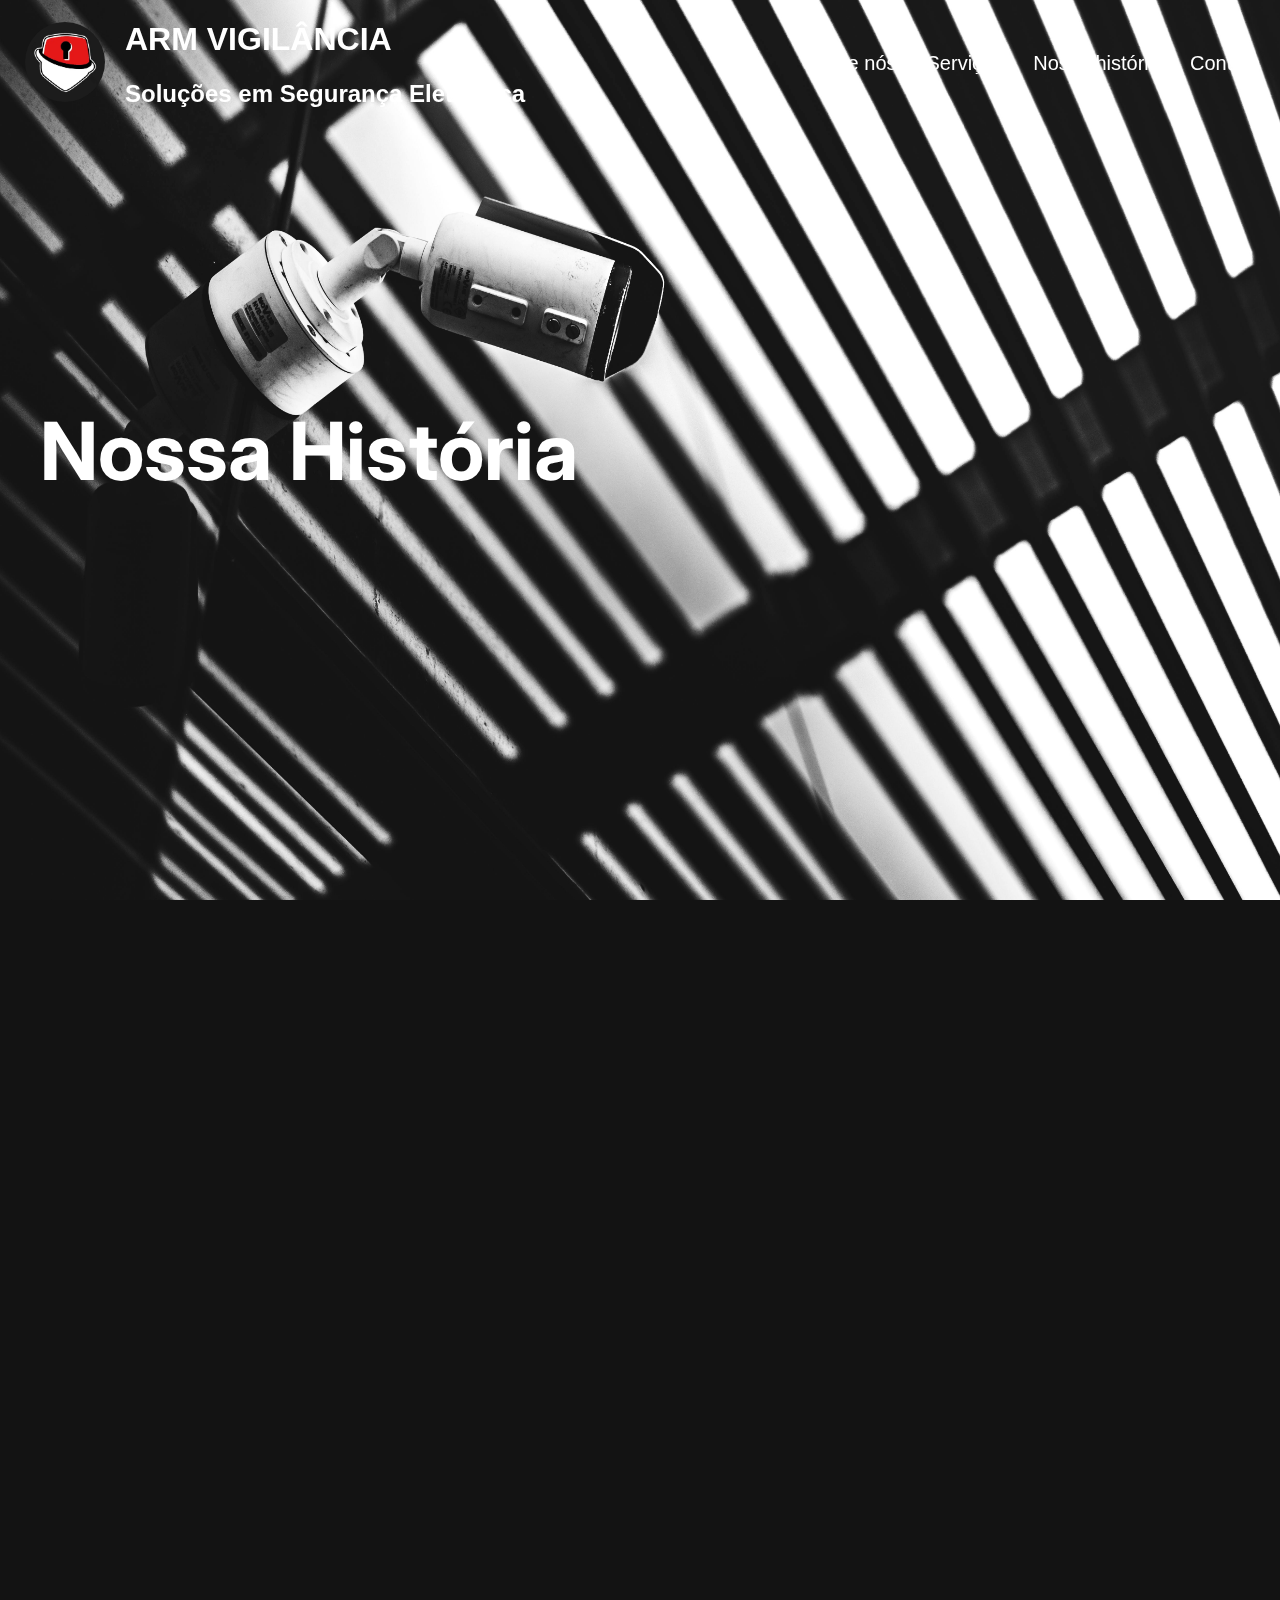
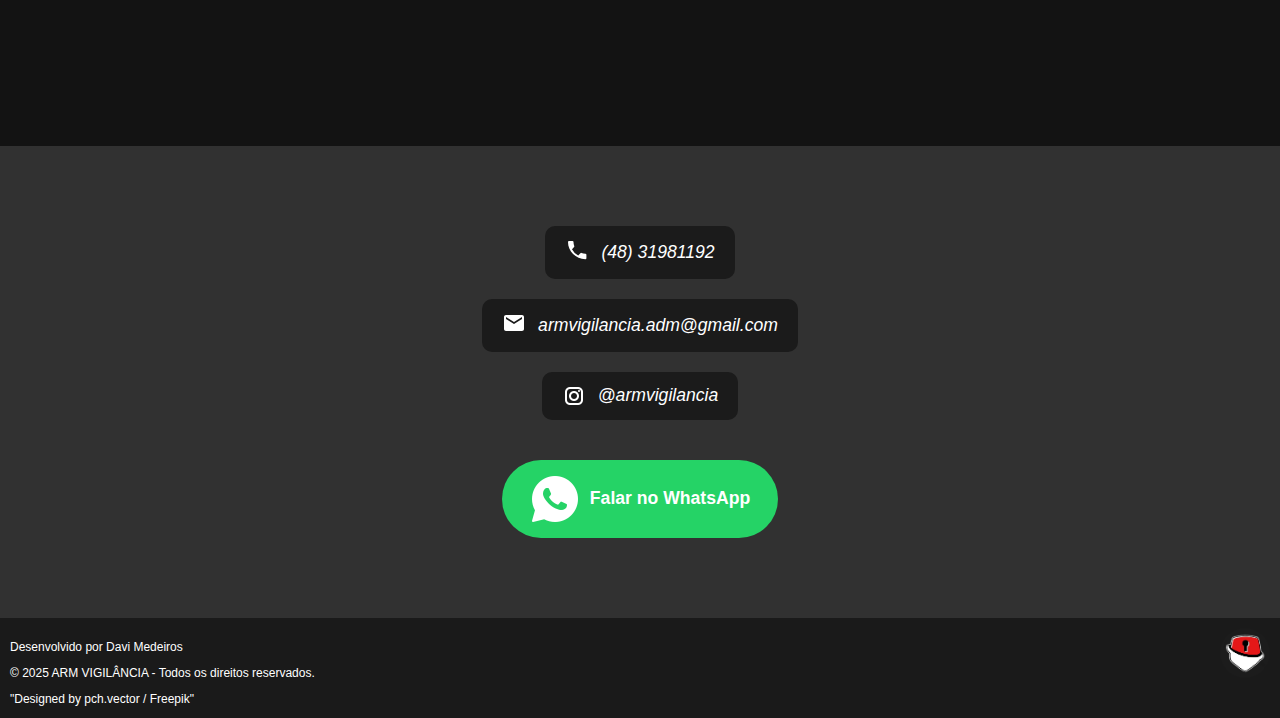
<file: pages/historia.html>
<!DOCTYPE html>
<html lang="pt-br">
<head>
    <meta charset="UTF-8"> <!-- Define codificação de caracteres -->
    <meta name="viewport" content="width=device-width, user-scalable=0"> <!-- Configura responsividade -->
    <title>ARM VIGILÂNCIA</title> <!-- Título da aba do navegador -->
    <link rel="shortcut icon" href="../Imagens/ARM.webp" type="image/x-icon"> <!-- Ícone do site -->
    <link rel="stylesheet" href="../css/estilo.css"> <!-- Link para arquivo CSS externo -->
    <link rel="stylesheet" href="https://cdnjs.cloudflare.com/ajax/libs/font-awesome/6.5.1/css/all.min.css">
    <script src="../Script/historiaJS.js" defer></script> <!-- Link para arquivo JavaScript -->
</head>
<body>
    <header>
        <!-- Logo e título -->
        <section id="header-left">
            <section id="logo-section">
                <a href="index.html">
                    <img src="../Imagens/ARM.webp" alt="ARM VIGILÂNCIA" id="logo"> <!-- Imagem do logo -->
                </a>
            </section>
            <section id="titulo-section">
                <h1>ARM VIGILÂNCIA</h1> <!-- Título principal -->
                <h2>Soluções em Segurança Eletrônica</h2> <!-- Subtítulo -->
            </section>
        </section>

        <!-- Menu de navegação -->
        <section id="menu-nav">
            <nav class="menu" id="menu">
                <a href="../index.html">Sobre nós</a> <!-- Link para seção Sobre -->
                <a href="./servicos.html">Serviços</a> <!-- Link para seção Serviços -->
                <a href="#section-historia">Nossa história</a> <!-- Link para seção História -->
                <a href="#contato-section">Contato</a> <!-- Link para seção Contato -->
            </nav>
        </section>

        <section id="hamburger-btn">
                <span></span>
                <span></span>
                <span></span>
        </section>

            <!-- Menu Mobile Lateral -->
        <nav id="mobile-menu">
            <a href="../index.html">Sobre nós</a>
            <a href="./servicos.html">Serviços</a>
            <a href="#section-historia">Nossa história</a>
            <a href="#contato-section">Contato</a>
        </nav>

    </header>
    <section id="history-intro"> 
        <section id="intro-text">
            <h1>Nossa História</h1>
        </section>
     </section>
     <main>
        
        <section id="section-historia" name="section-historia">
            <article id="historia-content">
                <section class="historia-item">
                    <h2>Como surgimos</h2>
                    <p>A ARM VIGILÂNCIA foi fundada em 2014 por três sócios com uma visão compartilhada de oferecer soluções de segurança eletrônica que realmente atendam às necessidades dos clientes. Dois dos fundadores traziam uma vasta experiência técnica, enquanto o terceiro era um cliente final, proporcionando uma perspectiva única sobre as expectativas do mercado.</p>
                </section>
                <section class="historia-item">
                    <p>A ARM focou em criar um modelo de atendimento personalizado e humano, onde cada solução é adaptada à realidade de cada cliente. Com o tempo, a empresa se especializou no atendimento a redes de negócios, estabelecendo parcerias duradouras baseadas em confiança e resultados concretos.</p>
                </section>
                <section class="historia-item">
                    <p>Ao longo dos anos, a ARM VIGILÂNCIA expandiu sua gama de serviços e adotou as mais recentes tecnologias em segurança eletrônica. A empresa investiu em treinamento contínuo para sua equipe, garantindo que os clientes recebessem soluções inovadoras e eficazes.</p>
                </section>
            </article>
            <picture class="imagem-de-fundo">
                <img id="camera-dark" src="../Imagens/background_dark_camera.jpg" alt="imagem monocromática de uma câmera de segurança">
            </picture>
        </section>
        <section id="contato-section" name="contato-section">

            <address class="contato-info">
                <article class="info-item">
                <figure>
                    <svg xmlns="http://www.w3.org/2000/svg" width="24" height="24" fill="#00b8d4" viewBox="0 0 24 24">
                    <path d="M6.62 10.79a15.053 15.053 0 006.59 6.59l2.2-2.2a1 1 0 011.11-.21c1.21.49 2.53.76 3.88.76a1 1 0 011 1v3.5a1 1 0 01-1 1C10.75 21 3 13.25 3 4a1 1 0 011-1h3.5a1 1 0 011 1c0 1.35.27 2.67.76 3.88a1 1 0 01-.21 1.11l-2.43 2.8z"/>
                    </svg>
                </figure>
                <a href="tel:+554831981192">(48) 31981192</a>
                </article>

                <article class="info-item">
                <figure>
                    <svg xmlns="http://www.w3.org/2000/svg" width="24" height="24" fill="#00b8d4" viewBox="0 0 24 24">
                    <path d="M20 4H4c-1.1 0-2 .9-2 2v12c0 1.1.9 2 2 2h16c1.1 0 2-.9 2-2V6c0-1.1-.9-2-2-2zm0 4l-8 5-8-5V6l8 5 8-5v2z"/>
                    </svg>
                </figure>
                <a href="mailto:armvigilancia.adm@gmail.com">armvigilancia.adm@gmail.com</a>
                </article>

                <article class="info-item">
                <img src="../Imagens/icons8-instagram-24.png" alt="instagram icon">               
                  <a href="https://www.instagram.com/arm.vigilancia" target="_blank">@armvigilancia</a>
                </article>
            </address>

            <section class="contato-footer">
                <a href="https://wa.me/554831981192" target="_blank" class="btn-whatsapp">
                <img src="../Imagens/icons8-whatsapp-50.png" alt="whatsapp icon">
                Falar no WhatsApp
                </a>
            </section>
        </section>
     </main>
     <footer>
        <section id="footer-section">
            <p>Desenvolvido por Davi Medeiros</p> <!-- Créditos -->
            <p> © 2025 ARM VIGILÂNCIA - Todos os direitos reservados.</p> <!-- Direitos autorais -->
            <p>"Designed by pch.vector / Freepik"</p>

        </section>
        <section id="imagem-footer">
            <img src="../Imagens/ARM.webp" alt="ARM VIGILÂNCIA" id="logo-footer"> <!-- Logo no rodapé -->
            
    </footer>
</body>

</html>
</file>
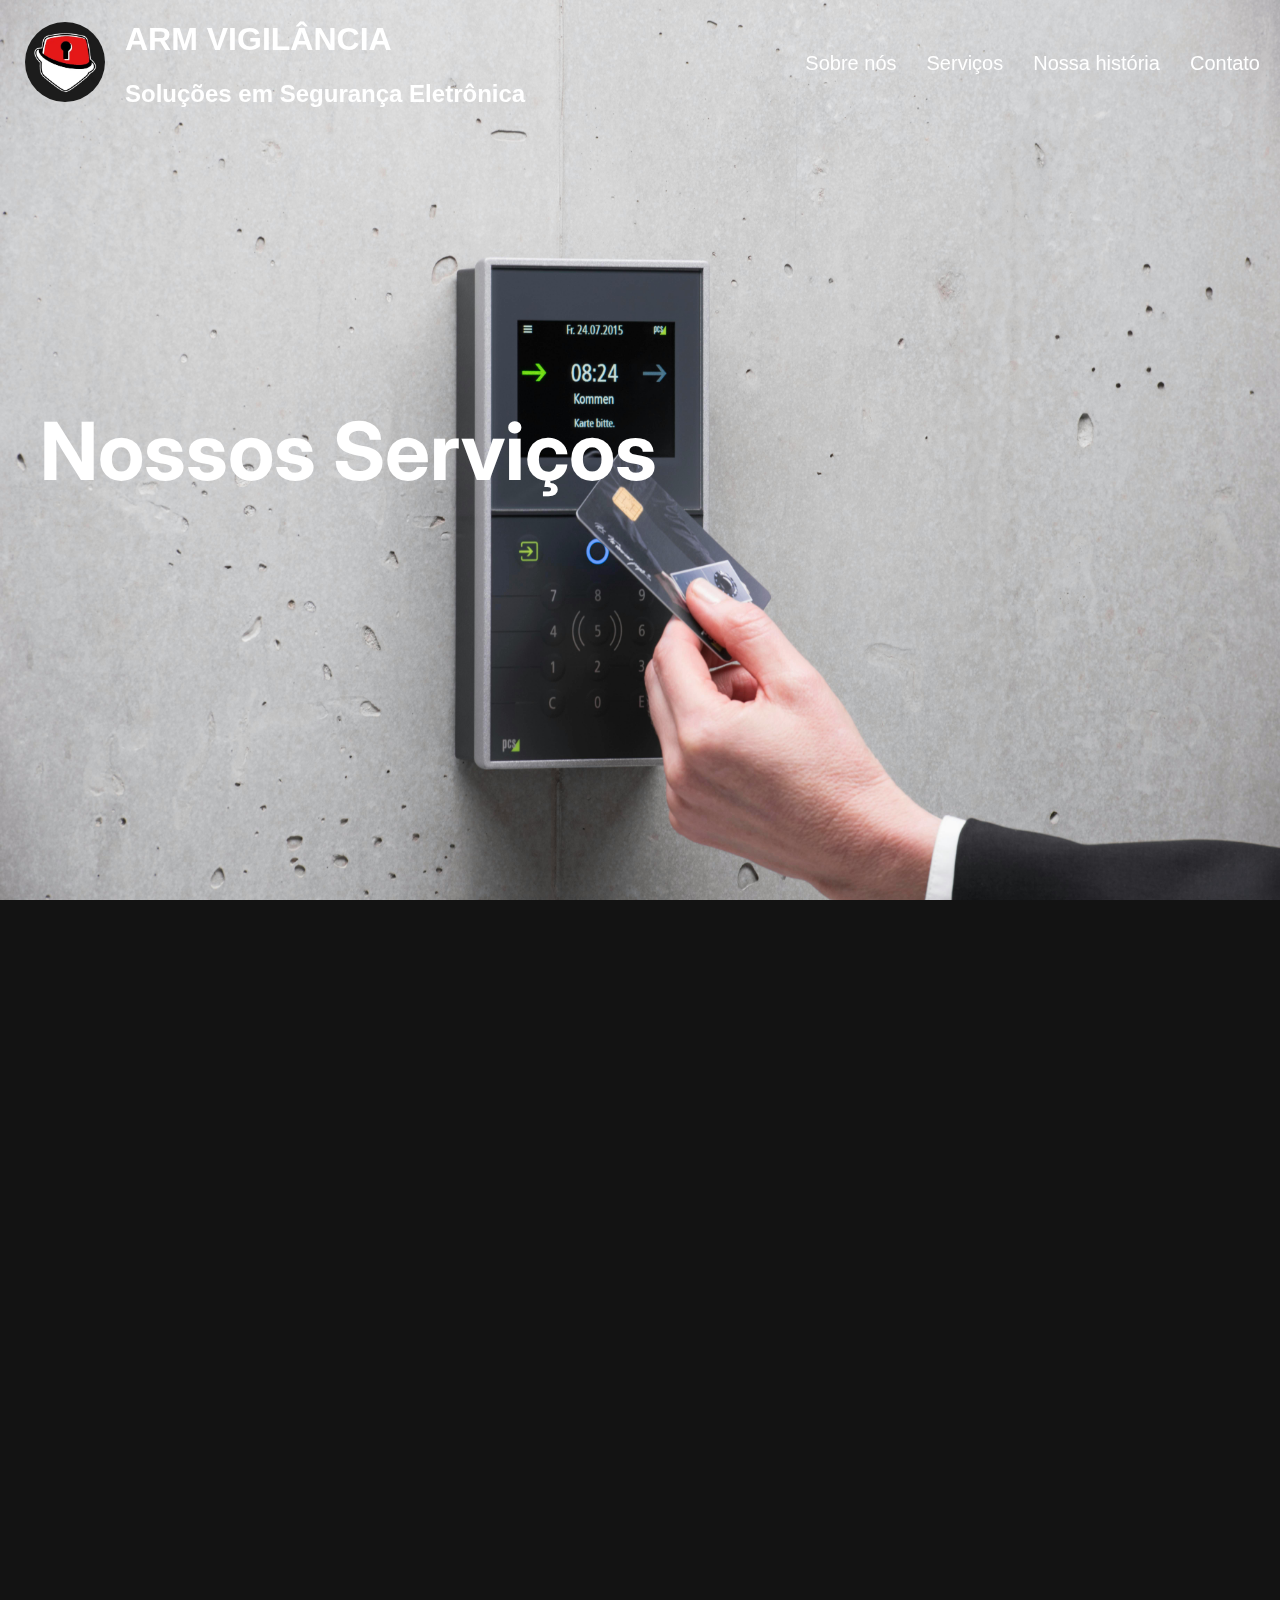
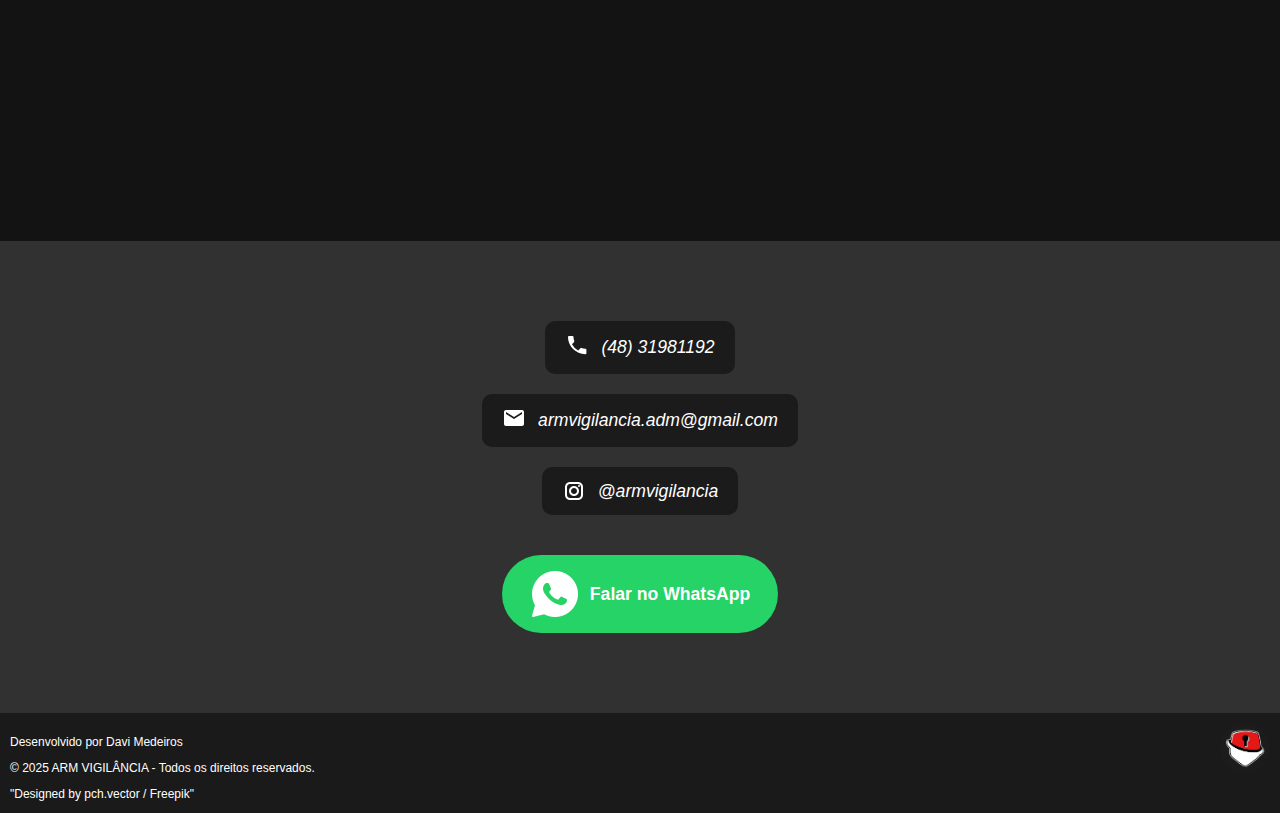
<file: pages/servicos.html>
<!DOCTYPE html>
<html lang="pt-br">
<head>
    <meta charset="UTF-8"> <!-- Define codificação de caracteres -->
    <meta name="viewport" content="width=device-width, user-scalable=0"> <!-- Configura responsividade -->
    <title>ARM VIGILÂNCIA</title> <!-- Título da aba do navegador -->
    <link rel="shortcut icon" href="../Imagens/ARM.webp" type="image/x-icon"> <!-- Ícone do site -->
    <link rel="stylesheet" href="../css/estilo.css"> <!-- Link para arquivo CSS externo -->
    <link rel="stylesheet" href="https://cdnjs.cloudflare.com/ajax/libs/font-awesome/6.5.1/css/all.min.css">
    <script src="../Script/servicosJS.js" defer></script> <!-- Link para arquivo JavaScript -->
</head>
<body>
    <header>
        <!-- Logo e título -->
        <section id="header-left">
            <section id="logo-section">
                <a href="index.html">
                    <img src="../Imagens/ARM.webp" alt="ARM VIGILÂNCIA" id="logo"> <!-- Imagem do logo -->
                </a>
            </section>
            <section id="titulo-section">
                <h1>ARM VIGILÂNCIA</h1> <!-- Título principal -->
                <h2>Soluções em Segurança Eletrônica</h2> <!-- Subtítulo -->
            </section>
        </section>

        <!-- Menu de navegação -->
        <section id="menu-nav">
            <nav class="menu" id="menu">
                <a href="../index.html">Sobre nós</a> <!-- Link para seção Sobre -->
                <a href="#section-historia">Serviços</a> <!-- Link para seção Serviços -->
                <a href="./historia.html">Nossa história</a> <!-- Link para seção História -->
                <a href="#contato-section">Contato</a> <!-- Link para seção Contato -->
            </nav>
        </section>

        <section id="hamburger-btn">
                <span></span>
                <span></span>
                <span></span>
        </section>

            <!-- Menu Mobile Lateral -->
        <nav id="mobile-menu">
            <a href="../index.html">Sobre nós</a>
            <a href="#section-historia">Serviços</a>
            <a href="./historia.html">Nossa história</a>
            <a href="#contato-section">Contato</a>
        </nav>
    
        </section>
    </header>
    <section id="servicos-intro"> 
        <section id="intro-text">
            <h1>Nossos Serviços</h1>
        </section>
     </section>
     <main>
        
        <section id="section-historia" name="section-historia">
            <article id="historia-content">
                <section class="historia-item" id="servicos-text">
                    <h2> Monitoramento </h2>
                    <p>Oferecemos serviços de monitoramento 24 horas por dia, 7 dias por semana, utilizando tecnologia de ponta para garantir a segurança de residências e empresas. Nossa equipe altamente treinada está pronta para responder rapidamente a qualquer situação de emergência.</p>
                </section>
                <section class="historia-item">
                    <h2> Controle de Acesso </h2>
                    <p>Nossos sistemas de controle de acesso permitem gerenciar quem entra e sai de suas instalações. Utilizamos soluções como cartões magnéticos, biometria e reconhecimento facial para garantir que apenas pessoas autorizadas tenham acesso.</p>
                </section>
                <section class="historia-item">
                    <h2> instalação e Manutenção </h2>
                    <p>Oferecemos serviços completos de instalação e manutenção de sistemas de segurança eletrônica, incluindo câmeras de vigilância, alarmes e sistemas de detecção de intrusão. Nossa equipe técnica está disponível para garantir que seus sistemas estejam sempre funcionando corretamente.</p>
                </section>
            </article>
            <picture class="imagem-de-fundo">
                <img id="camera-dark" src="../Imagens/pexels-pluyar-1135452.jpg" alt="imagem monocromática de uma câmera de segurança">
            </picture>
        </section>
        <section id="contato-section" name="contato-section">

            <address class="contato-info">
                <article class="info-item">
                <figure>
                    <svg xmlns="http://www.w3.org/2000/svg" width="24" height="24" fill="#00b8d4" viewBox="0 0 24 24">
                    <path d="M6.62 10.79a15.053 15.053 0 006.59 6.59l2.2-2.2a1 1 0 011.11-.21c1.21.49 2.53.76 3.88.76a1 1 0 011 1v3.5a1 1 0 01-1 1C10.75 21 3 13.25 3 4a1 1 0 011-1h3.5a1 1 0 011 1c0 1.35.27 2.67.76 3.88a1 1 0 01-.21 1.11l-2.43 2.8z"/>
                    </svg>
                </figure>
                <a href="tel:+554831981192">(48) 31981192</a>
                </article>

                <article class="info-item">
                <figure>
                    <svg xmlns="http://www.w3.org/2000/svg" width="24" height="24" fill="#00b8d4" viewBox="0 0 24 24">
                    <path d="M20 4H4c-1.1 0-2 .9-2 2v12c0 1.1.9 2 2 2h16c1.1 0 2-.9 2-2V6c0-1.1-.9-2-2-2zm0 4l-8 5-8-5V6l8 5 8-5v2z"/>
                    </svg>
                </figure>
                <a href="mailto:armvigilancia.adm@gmail.com">armvigilancia.adm@gmail.com</a>
                </article>

                <article class="info-item">
                <img src="../Imagens/icons8-instagram-24.png" alt="instagram icon">               
                  <a href="https://www.instagram.com/arm.vigilancia" target="_blank">@armvigilancia</a>
                </article>
            </address>

            <section class="contato-footer">
                <a href="https://wa.me/554831981192" target="_blank" class="btn-whatsapp">
                <img src="../Imagens/icons8-whatsapp-50.png" alt="whatsapp icon">
                Falar no WhatsApp
                </a>
            </section>
        </section>
     </main>
     <footer>
        <section id="footer-section">
            <p>Desenvolvido por Davi Medeiros</p> <!-- Créditos -->
            <p> © 2025 ARM VIGILÂNCIA - Todos os direitos reservados.</p> <!-- Direitos autorais -->
            <p>"Designed by pch.vector / Freepik"</p>

        </section>
        <section id="imagem-footer">
            <img src="../Imagens/ARM.webp" alt="ARM VIGILÂNCIA" id="logo-footer"> <!-- Logo no rodapé -->
            
    </footer>
</body>

</html>
</file>
<file: css/estilo.css>
@import url('https://fonts.googleapis.com/css2?family=Inter:ital,opsz,wght@0,14..32,100..900;1,14..32,100..900&display=swap');

@keyframes ShowTitle {
    from {
        opacity: 0;
        transform: translateY(-50px);
    }
    to {
        opacity: 1;
        transform: translateY(0);
    }
}

@keyframes HeaderBackground {
    0% {
        background-color: #1a1a1a00;
    }
    60% {
        background-color: #1a1a1a00;
    }
    100% {
        background-color: #1a1a1a;
    }
}

@keyframes autoShowAnimation {
    from {
        opacity: 0;
        transform: translateY(200px) scale(0.3);
    }
    to {
        opacity: 1;
        transform: translateY(0) scale(1);
    }
}

/* Reset básico e estilização global */
html, body {
    margin: 0;
    padding: 0;
    font-family: Arial, Helvetica, sans-serif;
    width: 100%;
    scroll-behavior: smooth;
    overflow-x: hidden;
}

/* Estilo para navegadores WebKit/Blink */
body::-webkit-scrollbar {
    width: 8px; /* largura da barra */
    background-color: transparent; /* fundo transparente */
}

body::-webkit-scrollbar-track {
    background-color: transparent; /* trilho transparente */
}

body::-webkit-scrollbar-thumb {
    background-color: rgba(255, 255, 255, 0.425); /* cor do "polegar" com transparência */
    border-radius: 10px;
}

::-webkit-scrollbar-thumb:hover {
    background: #ffffff;
}

body {
    margin: 0;
    padding: 0;
    font-family: Arial, Helvetica, sans-serif;
    background-color: #383838;
}

/* Estilo do cabeçalho */
header {
    animation: HeaderBackground linear both;
    animation-timeline: view();
    animation-range: entry 30% exit 200%;
    color: rgb(255, 255, 255);
    position: fixed;
    width: 100%;
    top: 0;
    left: 0;
    z-index: 1000;
    display: flex;
    align-items: center;
    padding: 0 20px;
    justify-content: space-between;
    background-color: transparent;
}

/* Seção do logo no header */
#logo-section {
    display: flex;
    align-items: center;
}

#header-left {
    display: flex; 
    align-items: center;
}

#logo {
    width: 80px;
    height: auto;
    border-radius: 50%;
    margin: 5px;
}

/* Seção de título no header */
#titulo-section {
    margin-left: 15px;
}

/* Navegação do menu no header */
#menu-nav {
    display: flex;
    align-items: flex-end;
}

#menu {
    display: flex;
    gap: 10px;
    margin-right: 30px;
}

#menu a {
    text-decoration: none;
    color: white;
    font-size: 20px;
    padding: 10px;
    transition: 0.5s ease-in-out;
}

#menu a:hover {
    background-color: rgba(148, 148, 148, 0.399);
    border-radius: 50px;
    padding: 11px; /* aumento do padding para efeito visual no hover */
}

/* Estilo da seção introdutória */
#arm-intro { 
    width: 100%;
    height: 100vh;
    background-image: url('./Imagens/Moni-moni.jpg');
    background-size: cover;
    background-position: center;
    background-repeat: no-repeat;
    display: flex;
    color: white;
}

#history-intro { 
    width: 100%;
    height: 100vh;
    background-image: url('./Imagens/history_back.jpg');
    background-size: 100% 100%;
    display: flex;
    color: white;
}

#servicos-intro { 
    width: 100%;
    height: 100vh;
    background-image: url('./Imagens/controleAcesso.jpg');
    background-size: 100% 100%;
    display: flex;
    color: white;
}

#intro-text {
    align-self: center;
    margin-left: 40px;
    animation: ShowTitle 2s ease-in-out;
}

#arm-intro h1 {
    font-size: 80px;
    color: rgb(255, 255, 255);
    font-family: 'Inter', sans-serif;
}

#history-intro h1 {
    font-size: 80px;
    color: rgb(255, 255, 255);
    font-family: 'Inter', sans-serif;
}

#servicos-intro h1 {
    font-size: 80px;
    color: rgb(255, 255, 255);
    font-family: 'Inter', sans-serif;
}

/* Slider */
#slider-sect {
    background-image: linear-gradient(to bottom, rgb(0, 0, 0), #474747);
    background-size: cover;
    min-height: 100vh;
    margin: 0;
    display: flex;
    justify-content: center;
    align-items: center;
    font-family: monospace;
}

.slider {
    position: relative;
    width: 100%;
    height: 500px;
    overflow: hidden;
    animation: autoShowAnimation both;
    animation-timeline: view(90% 5%);
}

.item {
    position: absolute;
    color: white;
    width: 500px;
    height: 370px;
    text-align: justify;
    background-color: rgb(31, 31, 31);
    border-radius: 10px;
    padding: 20px;
    transition: 0.5s ease-out;
    left: calc(50% - 250px);
    top: 0;
    font-size: 18px;
}

#next, #prev {
    position: absolute;
    top: 40%;
    color: #ffffff;
    background-color: transparent;
    border: none;
    font-size: xx-large;
    font-family: monospace;
    font-weight: bold;
    left: 10px;
}

#next {
    left: unset;
    right: 10px;
}

/* Estilo do rodapé */
footer {
    background-color: #1a1a1a;
    color: white;
    padding: 10px;
    position: relative;
    height: 80px;
    font-size: 12px;
    bottom: 0;
    left: 0;
    right: 0;
    display: flex;
    justify-content: space-between;
}

/* Logo no rodapé */
#logo-footer {
    width: 50px;
    border-radius: 50%;
}


/* ===== CONTATO SECTION SEMÂNTICA ===== */
#contato-section {
    background-color: #313131;
    color: #fff;
    padding: 80px 20px;
    font-family: 'Poppins', sans-serif;
    text-align: center;
}

.contato-header h2 {
    font-size: 2.4rem;
    color: #fff;
    margin-bottom: 10px;
    letter-spacing: 1px;
}

.contato-header p {
    color: #c9c9c9;
    font-size: 1.1rem;
    margin-bottom: 40px;
}

.contato-info {
    display: flex;
    flex-direction: column;
    gap: 20px;
    align-items: center;
    margin-bottom: 40px;
}

.info-item {
    display: flex;
    align-items: center;
    gap: 12px;
    font-size: 1.1rem;
    background-color: #1b1b1b;
    padding: 12px 20px;
    border-radius: 10px;
}

.info-item figure {
    margin: 0;
}

.info-item svg {
    width: 24px;
    height: 24px;
    fill: #fff;
}

.info-item a {
    color: #fff;
    text-align: justify; 
    text-decoration: none;
    transition: 0.3s;
}

.info-item a:hover {
    color: #1a1a1a;
    background-color: #fff;
    padding: 2px 6px;
    border-radius: 5px;
}

.contato-footer {
    display: flex;
    justify-content: center; /* centraliza horizontalmente */
    margin-top: 30px; /* espaçamento acima do botão */
    background-color: transparent;
}

.contato-footer .btn-whatsapp {
    display: inline-flex;
    align-items: center;
    gap: 10px;
    background: #25d366; /* verde WhatsApp */
    color: #fff;
    padding: 14px 28px;
    border-radius: 50px;
    font-size: 1.1rem;
    font-weight: 600;
    text-decoration: none;
    transition: all 0.3s ease;
}

.contato-footer .btn-whatsapp:hover {
    background: #199647;
    transform: translateY(-2px);
}

#section-historia {
    padding: 40px 20px;
    background-color: #131313;
    color: #ffffff;
    font-family: 'Poppins', sans-serif;
    width: 100vw;
    display: flex;
    justify-content: space-between;
}

.historia-item {
    display: flex;
    flex-direction: column;
    gap: 10px;
    text-align: justify;
    margin-left: 30px;
    max-width: 60%;
    font-size: 20px;
    opacity: 0;
    transform: translateX(-120px);
    transition: opacity 0.8s ease, transform 0.8s ease;
}

.historia-item :hover {
    transition: all 0.3s ease-in-out;
    transform: translateY(-10px);
    background: #00000085;
    border-radius: 10px;
    padding: 10px;
}

.historia-item.show {
    opacity: 1;
    transform: translateX(0);
}
.imagem-de-fundo {
    width: 500px;
    height: auto;
    margin: auto 0;
    margin-right: 100px;
    transition: all 0.3s ease-in-out;
    opacity: 0;
    transform: translateX(120px);
    transition: opacity 0.8s ease, transform 0.8s ease;
}

.imagem-de-fundo.show {
    opacity: 1;
    transform: translateX(0);
}

.imagem-de-fundo :hover {
    transition: all 0.3s ease-in-out;
    transform: translateY(-10px);
    opacity: 1;

}

#camera-dark {
    width: 500px;
    height: auto;
    border-radius: 10px;
}

/* ===== BOTÃO HAMBÚRGUER ===== */
#hamburger-btn {
    display: none;
    flex-direction: column;
    gap: 6px;
    cursor: pointer;
    width: 35px;
    z-index: 1500;
    margin-right: 25px;
}

#hamburger-btn span {
    width: 100%;
    height: 4px;
    background: white;
    border-radius: 5px;
    transition: 0.3s ease;
}

#hamburger-btn.active span:nth-child(1) {
    transform: rotate(45deg) translate(6px, 8px);
}
#hamburger-btn.active span:nth-child(2) {
    opacity: 0;
}
#hamburger-btn.active span:nth-child(3) {
    transform: rotate(-45deg) translate(6px, -8px);
}


#mobile-menu {
    position: fixed;
    top: 0;
    right: -70%;         
    width: 40%;
    height: 100vh;
    background: #1a1a1ad8;
    padding-top: 80px;
    display: flex;
    flex-direction: column;
    gap: 30px;
    transition: 0.4s ease;
    z-index: 1000;
}

#mobile-menu a {
    margin-left: 20px;
    text-decoration: none;
    color: white;
    font-size: 22px;
    font-family: 'Inter', sans-serif;
}

#mobile-menu.open {
    right: 0;  
}

@media (orientation: landscape) {
    
    #arm-intro{
        background-image: url('../Imagens/Moni-moni.jpg');
    }

    #history-intro {
        background-image: url('../Imagens/history_back.jpg');
    }

    #servicos-intro {
        background-image: url('../Imagens/controleAcesso.jpg');
    }
}


@media (orientation: portrait) {
    
    #arm-intro{
        background-image: url('../Imagens/moni-moni-subs.jpg');
    }

    #history-intro {
        background-image: url('../Imagens/pexels-matreding-9301020.jpg');
    }

    #servicos-intro {
        background-image: url('../Imagens/pexels-jakubzerdzicki-16423102.jpg');
    }
}

/* Para Tablets */
@media screen and (max-width: 770px) {
    body::-webkit-scrollbar {
        visibility: collapse;
    }

    #logo {
        width: 50px;
        height: auto;
        border-radius: 50%;
        margin: 5px;
    }

    /* Seção de título no header */
    #titulo-section {
        width: 350px;
        margin-left: 5px;
        font-size: 10px;
    }

    /* Navegação do menu no header */
    #menu-nav {
        visibility: collapse;
    }

    #menu {
        visibility: collapse;
    }

    #arm-intro {
        width: 100%;
        height: 100vh;
        object-fit: cover;
        display: flex;
        color: white;
    }

    .slider {
        height: 600px;
    }

    .item {
    position: absolute;
    color: white;
    width: 400px;
    height: 500px;
    text-align: justify;
    background-color: rgb(31, 31, 31);
    border-radius: 10px;
    padding: 20px;
    transition: 0.5s ease-out;
    left: calc(50% - 200px);
    top: 0;
    font-size: 18px;
}

    #intro-text {
        align-self: center;
        margin-left: 30px;
    }

    #arm-intro h1 {
        font-size: 40px;
    }


    #section-historia {
        width: 100vw;
    }

    .historia-item {
        gap: 8px;
        margin-left: 20px;
        max-width: 85%;
        font-size: 12px;
    }

    .imagem-de-fundo {
        width: 270px;
        margin-right: 30px;
        transform: translateX(0px);
        opacity: 1;
    }

    #camera-dark {
        width: 270px;
    }

    #hamburger-btn {
        display: flex;
    }
    #menu, #menu-nav {
        display: none;
    }
}


/* Para Celulares */
@media screen and (max-width: 500px) {
    body::-webkit-scrollbar {
        visibility: collapse;
    }

    #logo {
        width: 50px;
        height: auto;
        border-radius: 50%;
        margin: 5px;
    }

    /* Seção de título no header */
    #titulo-section {
        width: 200px;
        margin-left: 5px;
        font-size: 8px;
    }

    .slider {
        height: 500px;
    }

    .item {
    position: absolute;
    color: white;
    width: 300px;
    height: 450px;
    text-align: center;
    background-color: rgb(31, 31, 31);
    border-radius: 10px;
    padding: 20px;
    transition: 0.5s ease-out;
    left: 50px;
    top: 0;
    font-size: 16px;
}

    /* Navegação do menu no header */
    #menu-nav {
        visibility: collapse;
    }

    #menu {
        visibility: collapse;
    }

    #arm-intro, #history-intro, #servicos-intro {
        width: 100%;
        height: 85vh;
    }

    #intro-text {
        margin-left: 5px;
    }

    #arm-intro h1, #history-intro h1, #servicos-intro h1 {
        font-size: 28px;
    }

    #slider-sect {
        min-height: 80vh;
        margin: 0;
        display: flex;
        justify-content: center;
        align-items: center;
        font-family: monospace;
    }

    #section-historia {
        width: 100vw;
    }

    .historia-item {
        gap: 8px;
        margin-left: 20px;
        max-width: 85%;
        font-size: 12px;
    }

    .imagem-de-fundo {
        width: 200px;
        margin-right: 30px;
        transform: translateX(0px)
        opacity: 1;
    }

    #camera-dark {
        width: 200px;
    }

    #hamburger-btn {
        display: flex;
    }
    #menu, #menu-nav {
        display: none;
    }

}

/* celulares muito pequeninos */
@media screen and (max-width: 425px) {
    
    body::-webkit-scrollbar {
        visibility: collapse;
    }

    #logo {
        width: 50px;
        height: auto;
        border-radius: 50%;
        margin: 5px;
    }

    /* Seção de título no header */
    #titulo-section {
        width: 200px;
        margin-left: 5px;
        font-size: 8px;
    }

    .slider {
        height: 530px;
    }

    .item {
    position: absolute;
    color: white;
    width: 180px;
    height: 480px;
    text-align: center;
    background-color: rgb(31, 31, 31);
    border-radius: 10px;
    padding: 20px;
    transition: 0.5s ease-out;
    left: calc(50% - 110px);
    top: 0;
    font-size: 12px;
}

    /* Navegação do menu no header */
    #menu-nav {
        visibility: collapse;
    }

    #menu {
        visibility: collapse;
    }
    
    #arm-intro, #historia-intro, #servicos-intro {
        width: 100%;
        height: 70vh;
    }

    #intro-text {
        margin-left: 5px;
    }

    #arm-intro h1, #history-intro h1, #servicos-intro h1 {
        font-size: 28px;
    }

    #slider-sect {
        min-height: 80vh;
        margin: 0;
        display: flex;
        justify-content: center;
        align-items: center;
        font-family: monospace;
    }

    #section-historia {
        width: 100vw;
    }

    .historia-item {
        gap: 8px;
        margin-left: 10px;
        max-width: 90%;
        font-size: 10px;
    }

    .imagem-de-fundo {
        width: 150px;
        margin-right: 25px;
        transform: translateX(0px)
        opacity: 1;
    }

    #camera-dark {
        width: 150px;
    }

    #hamburger-btn {
        display: flex;
    }
    #menu, #menu-nav {
        display: none;
    }
}
</file>
